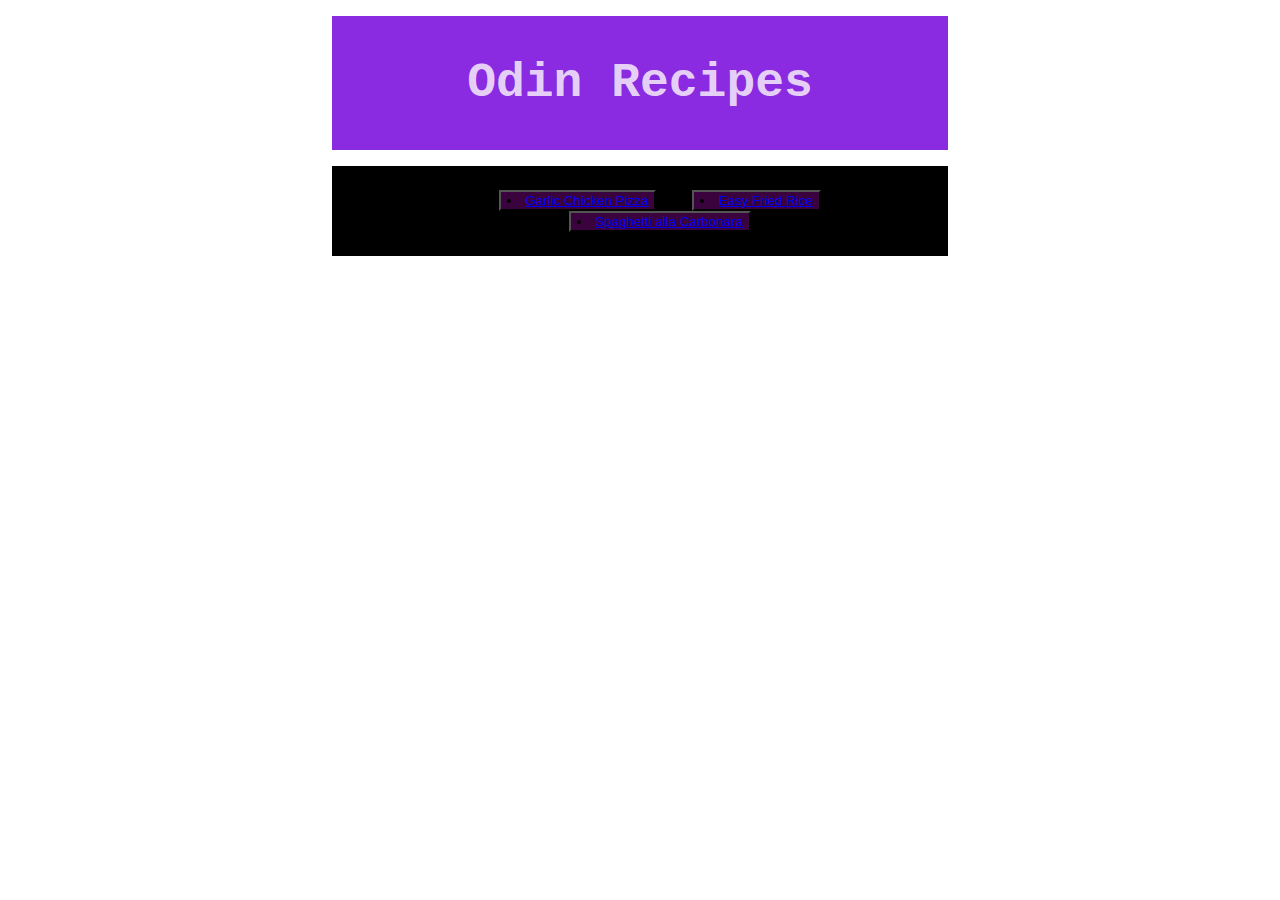
<file: index.html>
<!DOCTYPE html>
<html lang="en">
    <head>
        <meta charset="utf-8">
        <title>Odin Recipes</title>
        <link rel="stylesheet" href="style.css">
    </head>

    <body>
        <div id="main-heading"><h1 class="headings-one">Odin Recipes</h1></div>
        <div class="links">
            <ul>
            <div id="linkone"><button><li><a href="recipes/pizza.html">Garlic Chicken Pizza</a></li></button></div>
            <div id="linktwo"><button><li><a href="recipes/rice.html">Easy Fried Rice</a></li></button></div>
            <div id="linkthree"><button><li><a href="recipes/carbonara.html">Spaghetti alla Carbonara</a></li></button></div>
            </ul>
        </div>
    </body>
</html>
</file>
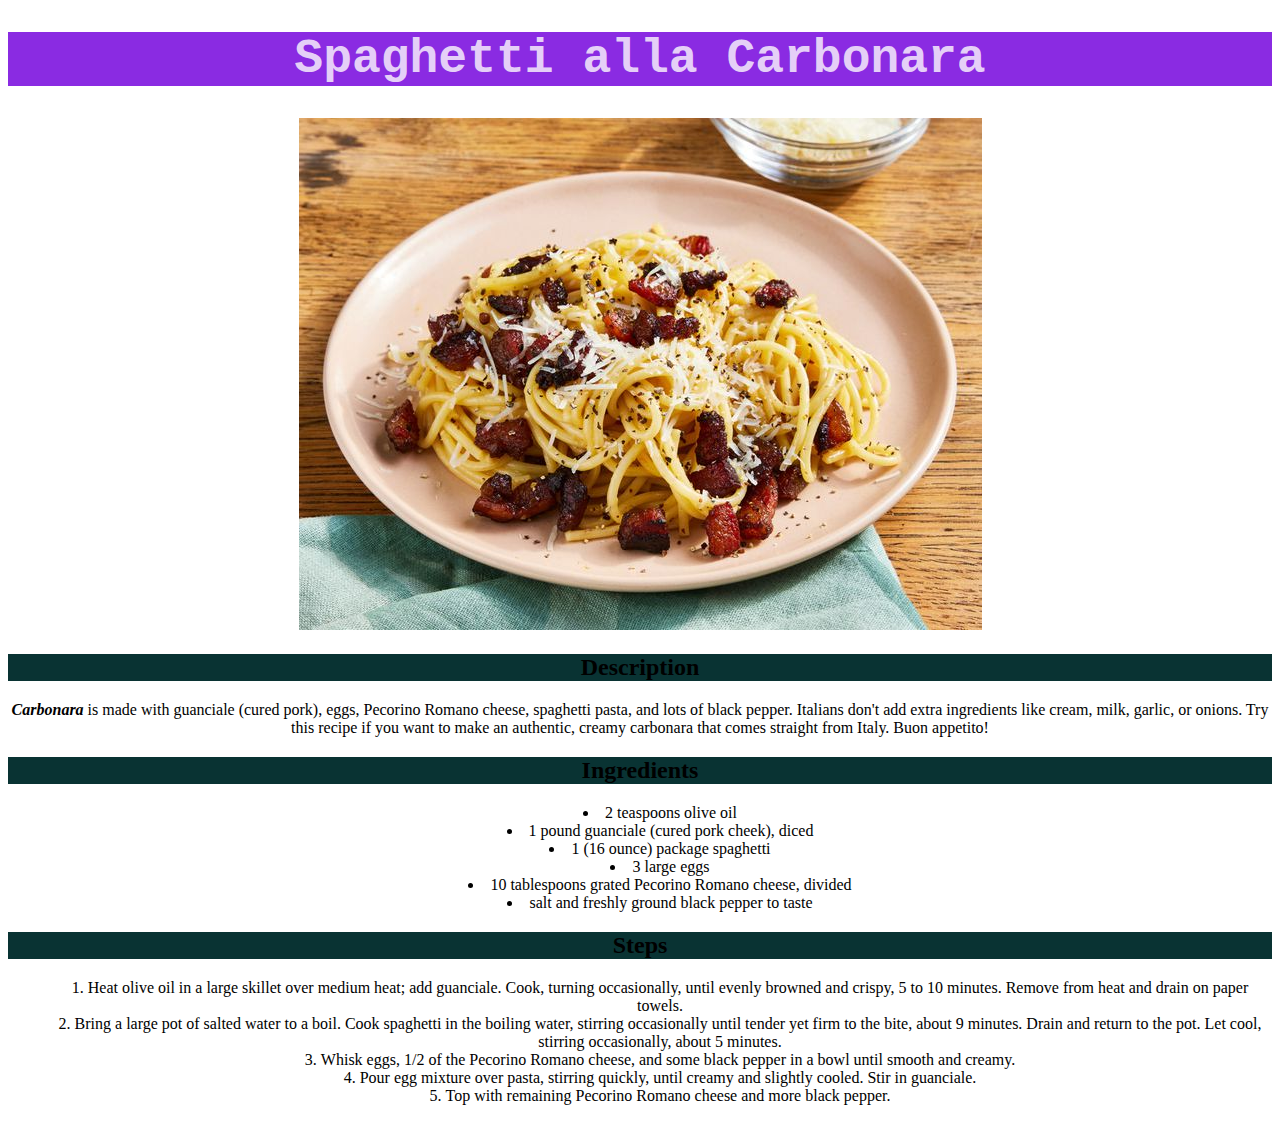
<file: recipes/carbonara.html>
<!DOCTYPE html>
<html lang="en">
    <head>
        <meta charset="utf-8">
        <title>Carbonara Recipe</title>
        <link rel="stylesheet" href="../style.css">
    </head>

    <body>
        <h1 class="headings-one">Spaghetti alla Carbonara</h1>
        <div class="images"><img src="images/carbonara.jpg" alt="Image of a plate with delicious looking spaghetti alla carbonara" height="512" width="683"></div>

        <h2 class="headings-two">Description</h2>
        <p><strong><em>Carbonara</em></strong> is made with guanciale (cured pork), eggs, Pecorino Romano cheese, spaghetti pasta, and lots of black pepper. 
           Italians don't add extra ingredients like cream, milk, garlic, or onions. Try this recipe if you want to make an authentic, 
           creamy carbonara that comes straight from Italy. Buon appetito!</p>

           <h2 class="headings-two">Ingredients</h2>
           <ul>
            <li>2 teaspoons olive oil</li>
            <li>1 pound guanciale (cured pork cheek), diced</li>
            <li>1 (16 ounce) package spaghetti</li>
            <li>3 large eggs</li>
            <li>10 tablespoons grated Pecorino Romano cheese, divided</li>
            <li>salt and freshly ground black pepper to taste</li>
           </ul>

           <h2 class="headings-two">Steps</h2>
           <ol>
            <li>Heat olive oil in a large skillet over medium heat; add guanciale. 
                Cook, turning occasionally, until evenly browned and crispy, 5 to 10 minutes. 
                Remove from heat and drain on paper towels.</li>
            <li>Bring a large pot of salted water to a boil. Cook spaghetti in the boiling water, 
                stirring occasionally until tender yet firm to the bite, about 9 minutes. 
                Drain and return to the pot. Let cool, stirring occasionally, about 5 minutes.</li>
            <li>Whisk eggs, 1/2 of the Pecorino Romano cheese, and some black pepper in a bowl until smooth and creamy.</li>
            <li>Pour egg mixture over pasta, stirring quickly, until creamy and slightly cooled. Stir in guanciale.</li>
            <li>Top with remaining Pecorino Romano cheese and more black pepper.</li>
           </ol>
    </body>
</html>
</file>
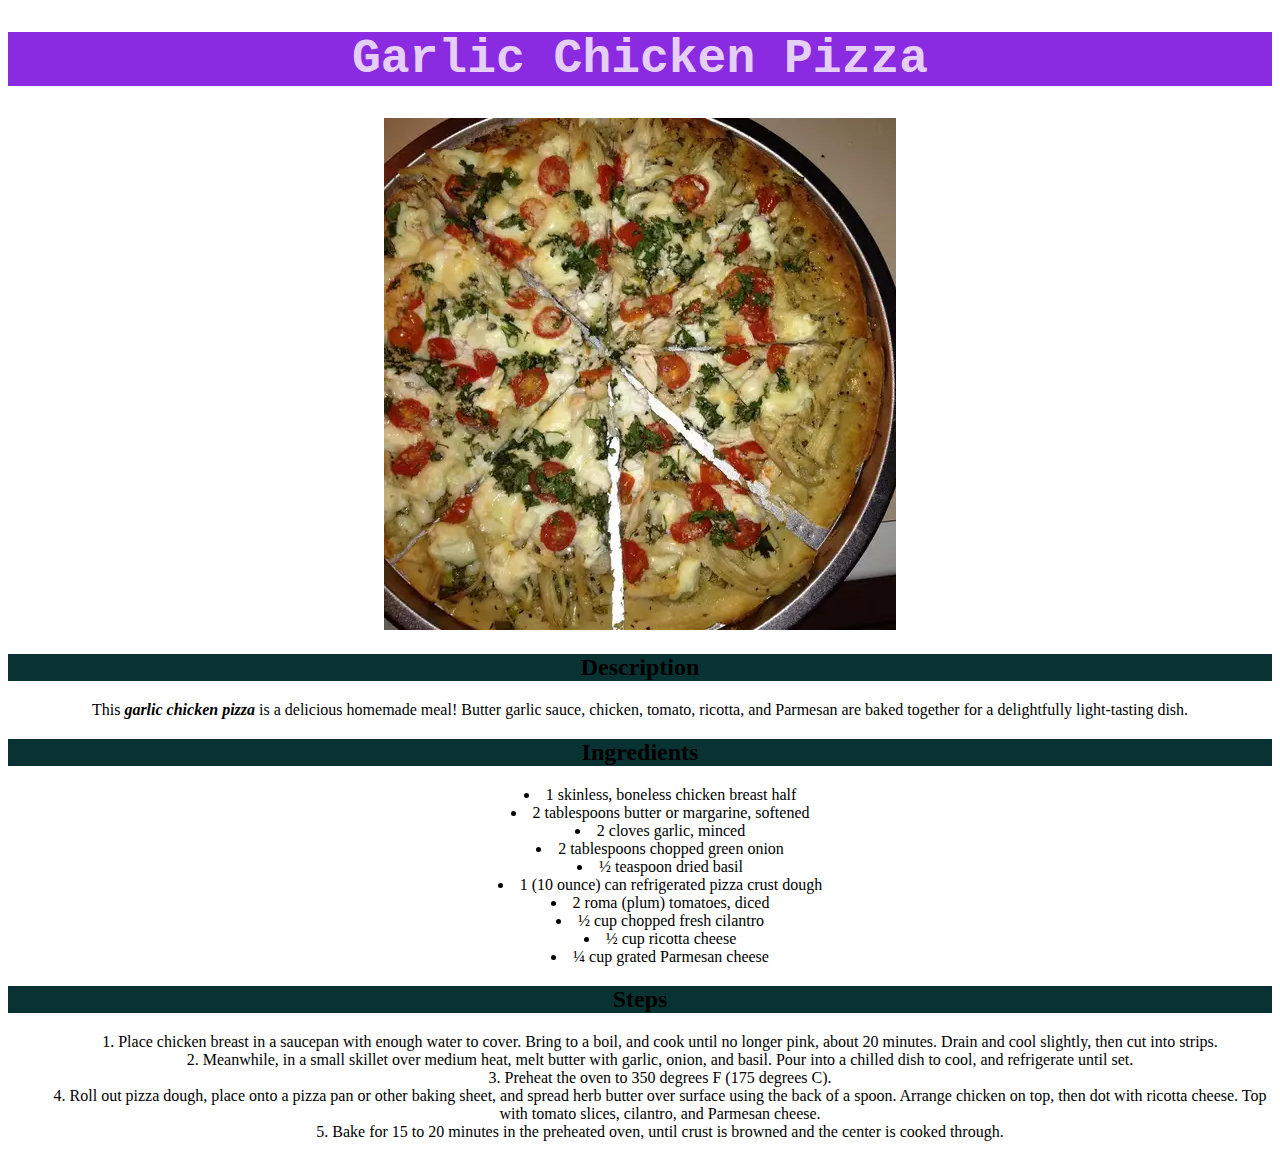
<file: recipes/pizza.html>
<!DOCTYPE html>
<html lang="en">
    <head>
        <meta charset="utf-8">
        <title>Pizza Recipe</title>
        <link rel="stylesheet" href="../style.css">
    </head>

    <body>
        <h1 class="headings-one">Garlic Chicken Pizza</h1>
        <div class="images"><img src="images/pizza.jpg" alt="Image of a tasty pizza" height="512" width="512"></div>

        <h2 class="headings-two">Description</h2>
        <p>This <strong><em>garlic chicken pizza</em></strong> is a delicious homemade meal!
           Butter garlic sauce, chicken, tomato, ricotta, and Parmesan are baked together for a delightfully light-tasting dish.</p>

           <h2 class="headings-two">Ingredients</h2>
           <ul>
            <li>1 skinless, boneless chicken breast half</li>
            <li>2 tablespoons butter or margarine, softened</li>
            <li>2 cloves garlic, minced</li>
            <li>2 tablespoons chopped green onion</li>
            <li>½ teaspoon dried basil</li>
            <li>1 (10 ounce) can refrigerated pizza crust dough</li>
            <li>2 roma (plum) tomatoes, diced</li>
            <li>½ cup chopped fresh cilantro</li>
            <li>½ cup ricotta cheese</li>
            <li>¼ cup grated Parmesan cheese</li>
           </ul>

           <h2 class="headings-two">Steps</h2>
           <ol>
            <li>Place chicken breast in a saucepan with enough water to cover. Bring to a boil, and cook until no longer pink, about 20 minutes. 
                Drain and cool slightly, then cut into strips.</li>
            <li>Meanwhile, in a small skillet over medium heat, melt butter with garlic, onion, and basil. Pour into a chilled dish to cool, and refrigerate until set. </li>
            <li>Preheat the oven to 350 degrees F (175 degrees C).</li>
            <li>Roll out pizza dough, place onto a pizza pan or other baking sheet, and spread herb butter over surface using the back of a spoon.
                Arrange chicken on top, then dot with ricotta cheese.
                Top with tomato slices, cilantro, and Parmesan cheese.
            </li>
            <li>Bake for 15 to 20 minutes in the preheated oven, until crust is browned and the center is cooked through.</li>
           </ol>
    </body>
</html>
</file>
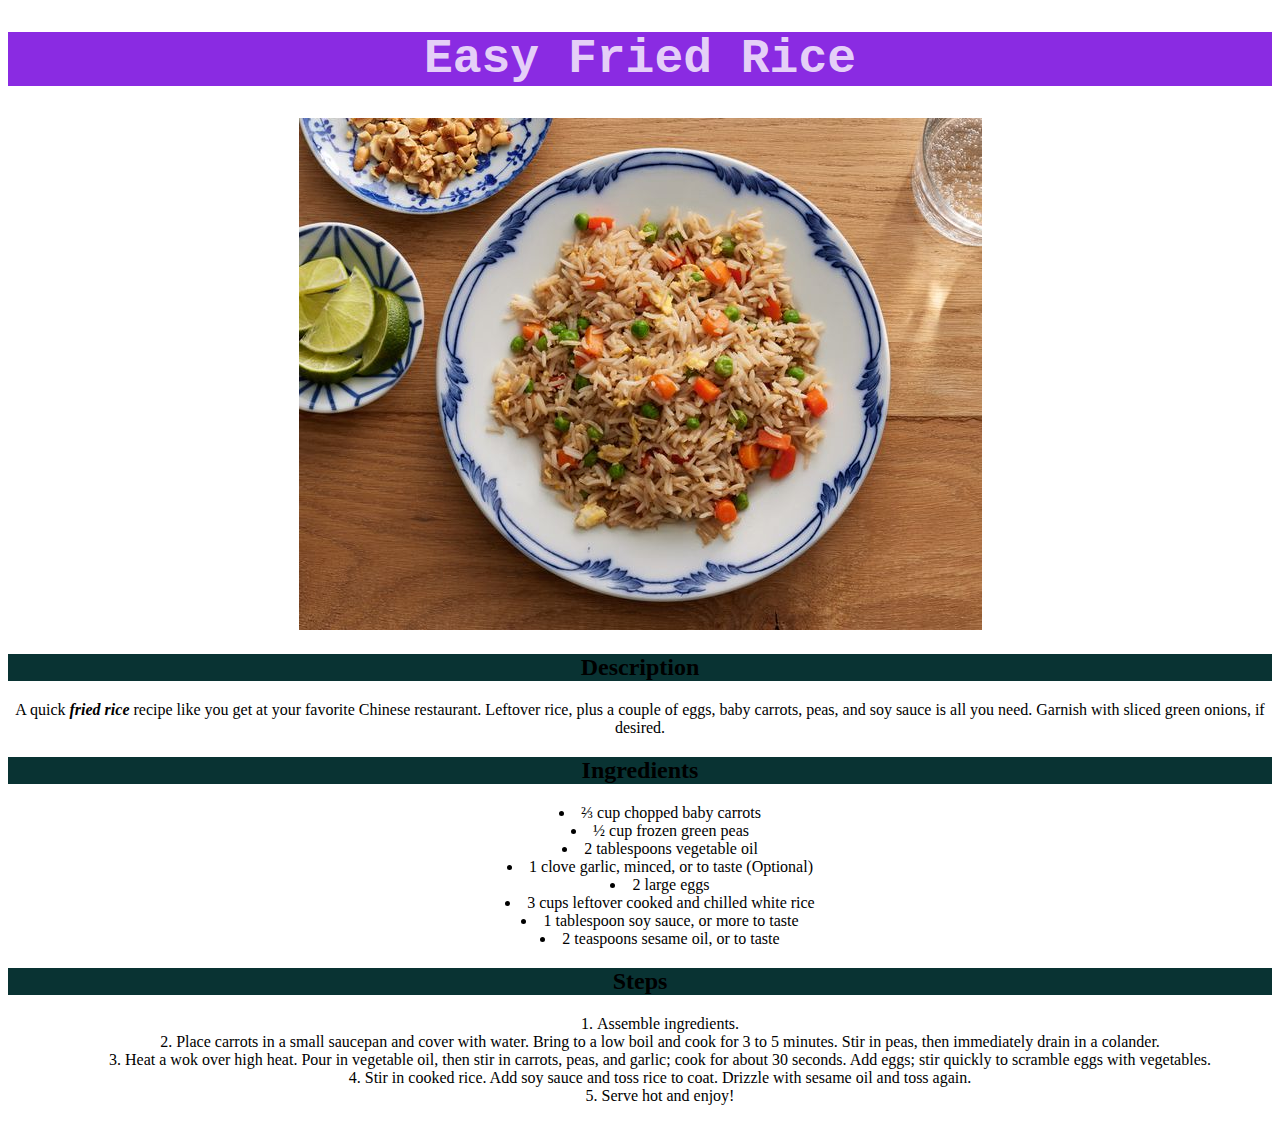
<file: recipes/rice.html>
<!DOCTYPE html>
<html lang="en">
    <head>
        <meta charset="utf-8">
        <title>Rice Recipe</title>
        <link rel="stylesheet" href="../style.css">
    </head>
    
    <body>
        <h1 class="headings-one">Easy Fried Rice</h1>
        <div class="images"><img src="images/rice.jpg" alt="Image of a plate with tasty looking rice" height="512" width="683"></div>

        <h2 class="headings-two">Description</h2>
        <p>A quick <strong><em>fried rice</em></strong> recipe like you get at your favorite Chinese restaurant. 
           Leftover rice, plus a couple of eggs, baby carrots, peas, and soy sauce is all you need. 
           Garnish with sliced green onions, if desired.</p>

           <h2 class="headings-two">Ingredients</h2>
           <ul>
            <li>⅔ cup chopped baby carrots</li>
            <li>½ cup frozen green peas</li>
            <li>2 tablespoons vegetable oil</li>
            <li>1 clove garlic, minced, or to taste (Optional)</li>
            <li>2 large eggs</li>
            <li>3 cups leftover cooked and chilled white rice</li>
            <li>1 tablespoon soy sauce, or more to taste</li>
            <li>2 teaspoons sesame oil, or to taste</li>
           </ul>

           <h2 class="headings-two">Steps</h2>
           <ol>
            <li>Assemble ingredients.</li>
            <li>Place carrots in a small saucepan and cover with water. 
                Bring to a low boil and cook for 3 to 5 minutes. 
                Stir in peas, then immediately drain in a colander.</li>
            <li>Heat a wok over high heat. 
                Pour in vegetable oil, then stir in carrots, peas, and garlic; cook for about 30 seconds. 
                Add eggs; stir quickly to scramble eggs with vegetables.</li>
            <li>Stir in cooked rice. Add soy sauce and toss rice to coat. 
                Drizzle with sesame oil and toss again.</li>
            <li>Serve hot and enjoy!</li>
           </ol>
    </body>
</html>
</file>
<file: style.css>
.headings-one {
    text-align:center;
    background-color: blueviolet;
    color: rgba(255, 254, 254, 0.795);
    font-size: 48px;
    font-family: 'Courier New', Courier, monospace;
}

.headings-two {
    text-align: center;
    background-color: rgb(9, 51, 51);
}

ul {
    text-align: center;
    list-style-position: inside;
}

ol {
    text-align: center;
    list-style-position: inside;
}

button {
    background-color: rgb(59, 3, 61);
    color: black;
}

.images {
    text-align: center;
}

p {
    text-align: center;
    
}

#main-heading {
    background-color: blueviolet;
    width: 600px;
    height: auto;
    padding: 8px 8px 8px 8px;
    border: 8px;
    margin: 16px auto;
}

.links {
    width: 600px;
    height: auto;
    padding: 8px;
    background-color: black;
    margin:16px auto;
}


#linkone {
    width: fit-content;
    margin: 16px;
    display: inline;
}

#linktwo {
    width: fit-content;
    display: inline;
    margin: 16px;
}

#linkthree {
    width: fit-content;
    display: inline;
    margin: 16px;
}
</file>
